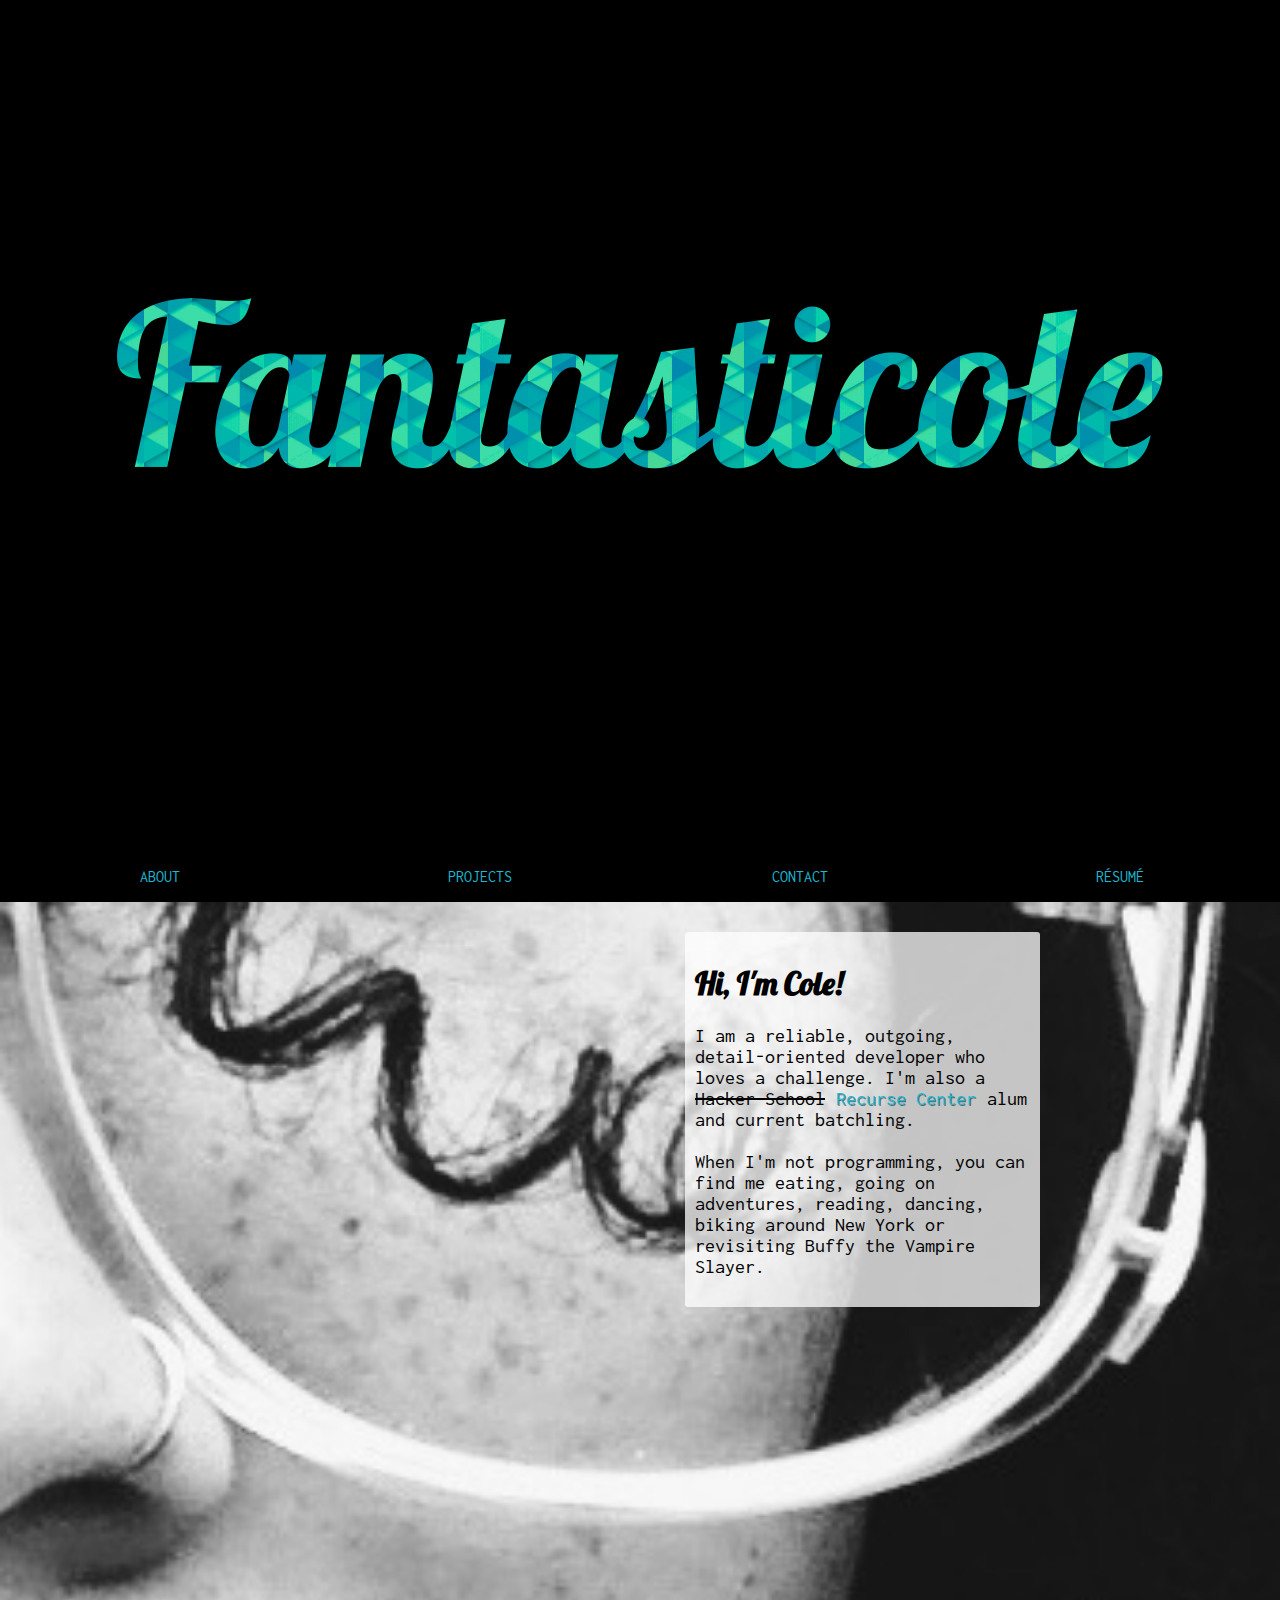
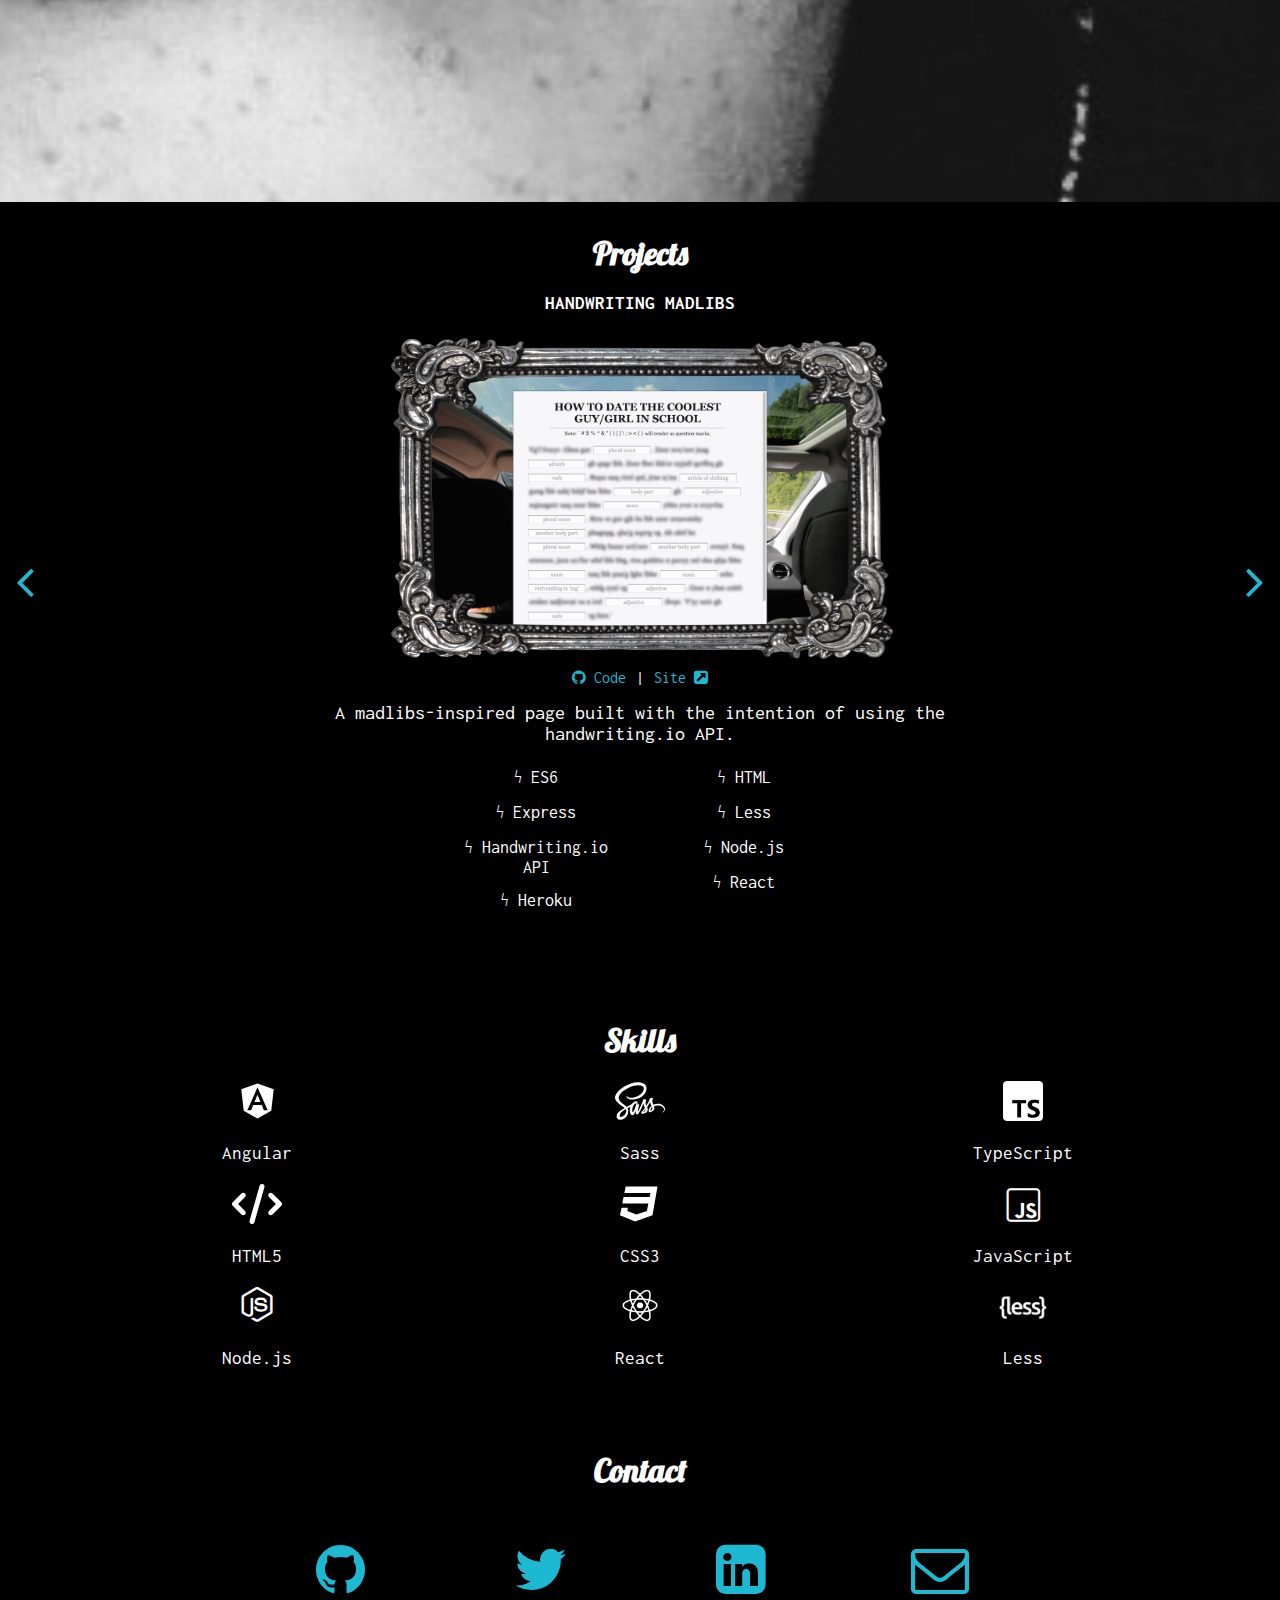
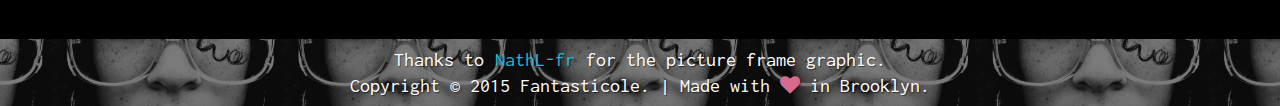
<file: index.html>
<!DOCTYPE html>
<html>
<head>
    <meta charset="utf-8">
    <meta content="IE=edge" http-equiv="X-UA-Compatible">
    <meta content="width=device-width, initial-scale=1" name="viewport">
    <link href="images/f_icon.png" rel="icon">
    <link href="images/f_icon.png" rel="image_src">
    <link href="styles.css" rel="stylesheet" type="text/css">
    <link href='https://fonts.googleapis.com/css?family=Slabo+13px|Amatic+SC:400,700|Lobster|Raleway+Dots|Inconsolata:400,700' rel='stylesheet' type='text/css'>
    <link rel="stylesheet" href="https://maxcdn.bootstrapcdn.com/font-awesome/4.4.0/css/font-awesome.min.css">
    <link rel="application/octet-stream" href="fonts/font-mfizz.ttf">
    <link rel="stylesheet" href="fonts/font-mfizz.css">
    <link rel="application/json" href="fonts/icons.json">
    <title>Fantasticole | Portfolio</title>
    <meta content="Reliable, outgoing, detail-oriented developer who loves a challenge."
    name="description">
</head>
<body>
    <div id="content">
        <div class="stencil-border top"></div>
        <img class="stencil" src="images/stencil.png">
        <div class="stencil-border bottom"></div>
        <nav>
            <ul>
                <li><a href="#about" class="about">ABOUT</a></li>
                <li><a href="#projects" class="projects">PROJECTS</a></li>
                <li><a href="#contact" class="contact">CONTACT</a></li>
                <li><a href="https://github.com/fantasticole/resume">RÉSUMÉ</a></li>
            </ul>
        </nav>
        <div id="about" class="section">
            <div class="about-me">
                <h1>Hi, I&#39;m Cole!</h1>
                <p>I am a reliable, outgoing, detail-oriented developer who loves a challenge. I'm also a <s>Hacker School</s> <a href="https://www.recurse.com/">Recurse Center</a> alum and current batchling.
                <br>
                <br>
                When I&#39;m not programming, you can find me eating, going on adventures, reading, dancing, biking around New York or revisiting Buffy the Vampire Slayer.</p>
            </div>
        </div>
        <div id="projects" class="section">
            <h1>Projects</h1>
            <i class="fa fa-angle-left arrow"></i>
            <i class="fa fa-angle-right arrow"></i>
            <div id="handwriting" class="slide active">
                <h3>Handwriting Madlibs</h3>
                <img class="frame landscape handwriting" src="images/landscape_frame.png" title="Madlibs Project">
                <div class="links">
                  <a href="https://github.com/fantasticole/handwriting-madlibs"><i class='fa fa-github'></i> Code</a> | <a href="https://handwriting-madlibs.herokuapp.com"> Site <i class='fa fa-external-link-square'></i></a>
                </div>
                <p>A madlibs-inspired page built with the intention of using the handwriting.io API.</p>
                <ul>
                    <li>ES6</li>
                    <li>Express</li>
                    <li>Handwriting.io API</li>
                    <li>Heroku</li>
                    <li>HTML</li>
                    <li>Less</li>
                    <li>Node.js</li>
                    <li>React</li>
                </ul>
            </div>
            <div id="mismatch" class="slide">
                <h3>Mismatch</h3>
                <div class="two-images">
                    <img class="frame landscape desktop" src="images/landscape_frame.png" title="Mismatch Desktop View">
                    <img class="frame mobile" src="images/frame.png" title="Mismatch Mobile View">
                </div>
                <div class="links">
                  <a href="https://github.com/fantasticole/mismatch/tree/server"><i class='fa fa-github'></i> Code</a> | <a href="https://mismatch.herokuapp.com/"> Site <i class='fa fa-external-link-square'></i></a>
                </div>
                <p>An Instagram web app that graphically displays the difference between a user's followers and the accounts that user follows.</p>
                <ul>
                    <li>CSS</li>
                    <li>Express</li>
                    <li>HTML</li>
                    <li>Heroku</li>
                    <li>Instagram API</li>
                    <li>JavaScript</li>
                    <li>jQuery</li>
                    <li>Node.js</li>
                </ul>
            </div>
            <div id="polish" class="slide">
                <h3>@AnotherCoat Twitter Bot</h3>
                <img class="frame landscape twitterbot" src="images/landscape_frame.png" title="@AnotherCoat Twitter Bot">
                <div class="links">
                  <a href="https://github.com/fantasticole/firsttwitterbot"><i class='fa fa-github'></i> Code</a> | <a href="https://twitter.com/AnotherCoat"> Site <i class='fa fa-external-link-square'></i></a>
                </div>
                <p>There are so many fun nail polish names out there, so I scraped the sites for 3 popular brands (OPI, Essie &amp; Butter London) to get their colors and collections for the bot to randomly tweet.</p>
                <ul>
                    <li>JavaScript</li>
                    <li>JSON</li>
                    <li>Node.js</li>
                    <li>Twitter API</li>
                </ul>
            </div>
            <div id="tabber" class="slide">
                <h3>Tabber</h3>
                <div class="two-images">
                    <img class="frame landscape graph" src="images/landscape_frame.png" title="Tabber Graph">
                    <img class="frame tabber" src="images/frame.png" title="Tabber Popup">
                </div>
                <div class="links">
                  <a href="https://github.com/fantasticole/Tabber"><i class='fa fa-github'></i> Code</a>
                </div>
                <p>The Tabber Chrome extension tracks when tabs are opened and closed and displays that information in a popup.</p>
                <ul>
                    <li>Chrome Extension API</li>
                    <li>CSS</li>
                    <li>D3.js</li>
                    <li>HTML</li>
                    <li>JavaScript</li>
                    <li>JSON</li>
                </ul>
            </div>
            <div id="tictactoe" class="slide">
                <h3>Tic-Tac-Toe</h3>
                <img class="frame landscape ttt" src="images/landscape_frame.png" title="Tic-Tac-Toe Game">
                <div class="links">
                     <a href="https://github.com/fantasticole/Tic-Tac-Toe"><i class='fa fa-github'></i> Code</a> | <a href="http://fantasticole.github.io/Tic-Tac-Toe/"> Site <i class='fa fa-external-link-square'></i></a>
                </div>
                <p>This is the first project I built from scratch for my application to <s>Hacker School</s> <a href="https://www.recurse.com/">Recurse Center</a>.</p>
                <ul>
                    <li>CSS</li>
                    <li>HTML</li>
                    <li>JavaScript</li>
                    <li>jQuery</li>
                </ul>
            </div>
            <div id="voluntourist" class="slide">
                <h3>I Am The Voluntourist</h3>
                <img class="frame landscape voluntourist" src="images/landscape_frame.png" title="Voluntourist Theme">
                <div class="links">
                     <a href="https://github.com/fantasticole/voluntourist"><i class='fa fa-github'></i> Code</a> | <a href="http://www.iamthevoluntourist.com/"> Site <i class='fa fa-external-link-square'></i></a>
                </div>
                <p>My first WordPress theme built for a volunteer tourism site.</p>
                <ul>
                    <li>CSS</li>
                    <li>HTML</li>
                    <li>JavaScript</li>
                    <li>jQuery</li>
                    <li>PHP</li>
                    <li>Wordpress</li>
                </ul>
            </div>
        </div>
        <div id="skills">
            <h1>Skills</h1>
            <div class="info-icon">
                <img src="images/angular.svg">
                <p>Angular</p>
            </div>
            <div class="info-icon">
                <img src="images/sass.svg">
                <p>Sass</p>
            </div>
            <div class="info-icon">
                <img src="images/ts.png">
                <p>TypeScript</p>
            </div>
            <div class="info-icon">
                <img src="images/code.svg">
                <p>HTML5</p>
            </div>
            <div class="info-icon">
                <img src="images/css3.svg">
                <p>CSS3</p>
            </div>
            <div class="info-icon">
                <i class='icon-javascript'></i>
                <p>JavaScript</p>
            </div>
            <br class="mobile">
            <div class="info-icon">
                <i class='icon-nodejs'></i>
                <p>Node.js</p>
            </div>
            <div class="info-icon">
                <img src="images/react.png">
                <p>React</p>
            </div>
            <div class="info-icon">
                <img src="images/less.png">
                <p>Less</p>
            </div>
        </div>
        <div id="contact">
            <h1>Contact</h1>
            <div class="social">
                <div class="contact-icon">
                    <a href="https://github.com/fantasticole" title="GitHub">
                        <i class='fa fa-github fa-3x'></i>
                    </a>
                </div>
                <div class="contact-icon">
                    <a href="https://twitter.com/fantasticole" title="Twitter">
                        <i class='fa fa-twitter fa-3x'></i>
                    </a>
                </div>
                <div class="contact-icon">
                    <a href="https://www.linkedin.com/in/fantasticole" title="LinkedIn">
                        <i class='fa fa-linkedin-square fa-3x'></i>
                    </a>
                </div>
                <div class="contact-icon">
                    <a href="mailto:hi@fantasticole.com" title="Email">
                        <i class='fa fa-envelope-o fa-3x'></i>
                    </a>
                </div>
            </div>
        </div>
        <footer>
            <p>Thanks to <a href="http://nathl-fr.deviantart.com/">NathL-fr</a> for the picture frame graphic.</p>
            <p>Copyright &copy; 2015 Fantasticole.<span class="hide-on-mobile"> | </span><br class="show-on-mobile">Made with <i class='fa fa-heart'></i> in Brooklyn.</p>
            <div class="overlay"></div>
        </footer>
    </div>
    <script src="./portfolio.js">
    </script>
</body>
</html>
</file>
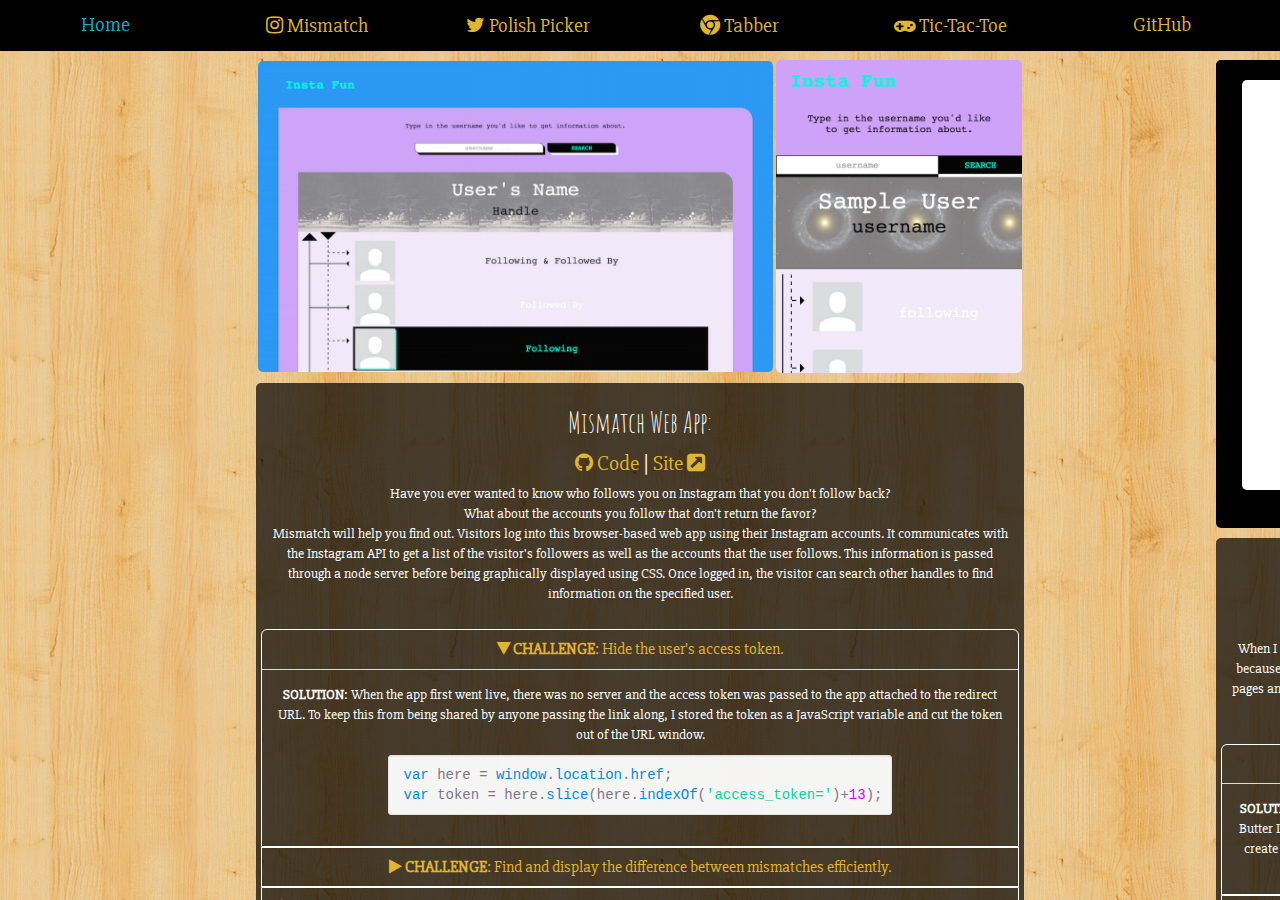
<file: old/projects.html>
<!doctype html>
<html lang="en">
	<head>
	    <meta charset="utf-8">
	    <meta http-equiv="X-UA-Compatible" content="IE=edge">
	    <meta name="viewport" content="width=device-width, initial-scale=1">
		<link href="css/style.css" rel="stylesheet">
		<link href='https://fonts.googleapis.com/css?family=Amatic+SC:700|Slabo+27px' rel='stylesheet' type='text/css'>
	    <link rel="icon" href="images/C_Icon.png">
	    <link rel="image_src" href="images/C_Icon.png">
		<link rel="stylesheet" href="https://maxcdn.bootstrapcdn.com/font-awesome/4.4.0/css/font-awesome.min.css">
		<link rel="stylesheet" href="css/bootstrap.min.css">
		<link rel="stylesheet" href="fonts/font-mfizz.ttf">
		<link rel="stylesheet" href="fonts/font-mfizz.css">
		<link rel="stylesheet" href="fonts/icons.json">
		<title> Cole Murphy | Projects.</title>
	    <meta name="description" content="Reliable, outgoing, detail-oriented developer who loves a challenge.">
	</head>
	<body id="bootstrapOverrides" class="projectsPage">
		<div class="projectsNav">
			<nav class="navbar navbar-default navbar-fixed-top">
		      <div class="container">
		        <div id="navbar">
		          <ul class="nav navbar-nav">
		            <li><a href="index.html" title="Home">Home</a></li>
	                <li><a href="#mismatch" title="Mismatch Instagram Web App"><i class='fa fa-instagram'></i> Mismatch</a></li>
	                <li><a href="#polish" title="@AnotherCoat Twitter Bot"><i class='fa fa-twitter'></i> Polish Picker</a></li>
	                <li><a href="#tabber" title="Tabber Chrome Extension"><i class='fa fa-chrome'></i> Tabber</a></li>
	                <li><a href="#tictactoe" title="Tic-Tac-Toe Game"><i class='fa fa-gamepad'></i> Tic-Tac-Toe</a></li>
		            <li><a href="https://github.com/fantasticole" target="_blank">GitHub</a></li>
		          </ul>
  		          <ul class="nav narrow-nav">
		            <li><a href="index.html" title="Home"><i class='fa fa-home'></i></a></li>
	                <li><a href="#mismatch" title="Mismatch Instagram Web App"><i class='fa fa-instagram'></i></a></li>
	                <li><a href="#polish" title="@AnotherCoat Twitter Bot"><i class='fa fa-twitter'></i></a></li>
	                <li><a href="#tabber" title="Tabber Chrome Extension"><i class='fa fa-chrome'></i></a></li>
	                <li><a href="#tictactoe" title="Tic-Tac-Toe Game"><i class='fa fa-gamepad'></i></a></li>
		            <li><a href="https://github.com/fantasticole" target="_blank" title="Github"><i class='fa fa-github'></i></a></li>
		          </ul>
		        </div>
		      </div>
		    </nav>
		</div>
		<div class="projects">
			<div id="mismatch" class="projectDetails">
				<!-- <img src="images/desktop.png" title="Mismatch Instagram Web App"> -->
		        <img class="wide" src="images/desktop.png" title="Desktop UI">
				<img class="narrow" src="images/mobile.png" title="Mobile UI">
				<div class='projectInfo'>
					<h3>Mismatch Web App:</h3>
			        <div class="links">
			          <a href="https://github.com/fantasticole/mismatch/tree/server" target="_blank"><i class='fa fa-github'></i> Code</a> | <a href="https://mismatch.herokuapp.com/" target="_blank"> Site <i class='fa fa-external-link-square'></i></a>
			        </div>
			        <p>Have you ever wanted to know who follows you on Instagram that you don't follow back?
			        </br>What about the accounts you follow that don't return the favor?
			        </br>Mismatch will help you find out. Visitors log into this browser-based web app using their Instagram accounts. It communicates with the Instagram API to get a list of the visitor's followers as well as the accounts that the user follows. This information is passed through a node server before being graphically displayed using CSS. Once logged in, the visitor can search other handles to find information on the specified user.</p>
				    </br>
				    <div class="panel-group" id="accordion">
			          <div class="panel panel-default">
			            <div class="panel-heading">
			              <h4 class="panel-title">
			                <a data-toggle="collapse" data-parent="#accordion" href="#collapseOne"><i class='fa fa-play down'></i> <b>CHALLENGE</b>: Hide the user's access token.</a>
			              </h4>
			            </div>
			            <div id="collapseOne" class="panel-collapse collapse in">
			              <div class="panel-body">
			                <b>SOLUTION</b>: When the app first went live, there was no server and the access token was passed to the app attached to the redirect URL. To keep this from being shared by anyone passing the link along, I stored the token as a JavaScript variable and cut the token out of the URL window.
			                </br>
			                  <div class="well well-sm"><span class="bl">var</span> here = <span class="bl">window</span>.<span class="bl">location</span>.<span class="bl">href</span>;
			                    </br><span class="bl">var</span> token = here.<span class="bl">slice</span>(here.<span class="bl">indexOf</span>(<span class="gr">'access_token='</span>)+<span class="pr">13</span>);
			                  </div>
			              </div>
			            </div>
			          </div>
			          <div class="panel panel-default">
			            <div class="panel-heading">
			              <h4 class="panel-title">
			                <a data-toggle="collapse" data-parent="#accordion" href="#collapseTwo"><i class='fa fa-play'></i> <b>CHALLENGE</b>: Find and display the difference between mismatches efficiently.</a>
			              </h4>
			            </div>
			            <div id="collapseTwo" class="panel-collapse collapse">
			              <div class="panel-body">
			                <b>SOLUTION</b>: When I first built the page, I was making calls to the Instagram API to populate two arrays; one for the user's followers and the other for the accounts that the user follows(ATTUF). Then I would make two more calls to the API, just to get the usernames for each list, in order to compare them and list them on the side of the page. This resulted in hundreds of calls to the Instagram API, which ended up going over my hourly allowance. This taught me that there was a limit to how many calls I could make.
			                </br></br>To do this more efficiently, I created an array for the user's followers as well as the ATTUF and added them to the user's data object. These two arrays get passed to function <span class="code">oneOrderedArray()</span>, which takes each connection's object and adds <span class="code">following</span>, <span class="code">followedBy</span> or both as keys, sets them as <span class="code">true</span> or <span class="code">false</span> and returns a single array of connections sorted into alphabetical order. This array is fed into the <span class="code">display()</span> function, which checks those keys to see how each user should show up on the site.
			                </br></br>At first, I printed the mismatches in two lists next to the section displaying followers and ATTUF. That wasn't aesthetically pleasing, so I removed the list, choosing to graphically mark the mismatching accounts in the display section instead. I thought it could still be improved, so I consolidated down to one master list of all of the users associated with the searched account and used CSS to visualize the relationship between the user and each connection.
			              </div>
			            </div>
			          </div>
			          <div class="panel panel-default">
			            <div class="panel-heading">
			              <h4 class="panel-title">
			                <a data-toggle="collapse" data-parent="#accordion" href="#collapseThree"><i class='fa fa-play'></i> <b>CHALLENGE</b>: When the visitor searched for a different handle, their connections were still showing up under the searched user's heading.</a>
			              </h4>
			            </div>
			            <div id="collapseThree" class="panel-collapse collapse">
			              <div class="panel-body">
			                <b>SOLUTION</b>: I found the bug by logging the search results to the console when a new handle was typed in. This showed me that the search was returning that handle's information, it just wasn't displaying properly. That led me to look to the bottom of the list, where I found the new search's connections appended. It was an easy fix to make sure the old information was cleared every time a new search was performed and with every other addition I've remembered to clear what was there before.
			              </div>
			            </div>
			          </div>
			        </div>
				</div>
			</div>
			<div id="polish" class="projectDetails">
				<!-- <img src="images/twitterbot.png" title="@AnotherCoat Twitter Bot"> -->
				<div class='tweets'>
		          <a href="https://twitter.com/AnotherCoat" class="twitter-follow-button" data-show-count="false" data-dnt="true">Follow @AnotherCoat</a>
		          <script>!function(d,s,id){var js,fjs=d.getElementsByTagName(s)[0],p=/^http:/.test(d.location)?'http':'https';if(!d.getElementById(id)){js=d.createElement(s);js.id=id;js.src=p+'://platform.twitter.com/widgets.js';fjs.parentNode.insertBefore(js,fjs);}}(document, 'script', 'twitter-wjs');</script>
		          <div id='timeline'></div>
		        </div>
				<div class='projectInfo'>
					<h3>@AnotherCoat Twitter Bot:</h3>
					<div class="links">
			          <a href="https://github.com/fantasticole/firsttwitterbot" target="_blank"><i class='fa fa-github'></i> Code</a> | <a href="https://twitter.com/AnotherCoat" target="_blank"> Site <i class='fa fa-external-link-square'></i></a>
			        </div>
			        <p>When I decided that I wanted to create a Twitter bot, I wasn't sure what it should tweet. I ended up deciding to do nail polish colors because some brand give them fun names! While looking for the information to populate the data file, I learned about scraping web pages and how to properly format data to be traversed later. This Twitter bot randomly picks a nail polish color from a JSON file and tweets the brand, color name and which collection that color is from.</p>
				    </br>
				    <div class="panel-group" id="accordion2">
			          <div class="panel panel-default">
			            <div class="panel-heading">
			              <h4 class="panel-title">
			                <a data-toggle="collapse" data-parent="#accordion2" href="#collapseFour"><i class='fa fa-play down'></i> <b>CHALLENGE</b>: Scrape the internet for full lists of color names.</a>
			              </h4>
			            </div>
			            <div id="collapseFour" class="panel-collapse collapse in">
			              <div class="panel-body">
			                <b>SOLUTION</b>: I Googled around to find pages with comprehensive lists of colors for three popular nail polish brands: OPI, Essie and Butter London. Once I found what I was looking for, I inspected the HTML to see how the data was formatted. I scraped the sites to create an array of HTML items by typing <span class="code">var brand = document.getElementsByClassName('class')</span> into the console, where <span class="code">brand</span> and <span class="code">class</span> were substituted according to each site.
			              </div>
			            </div>
			          </div>
			          <div class="panel panel-default">
			            <div class="panel-heading">
			              <h4 class="panel-title">
			                <a data-toggle="collapse" data-parent="#accordion2" href="#collapseFive"><i class='fa fa-play'></i> <b>CHALLENGE</b>: Format data effectively to be randomly grabbed and tweeted.</a>
			              </h4>
			            </div>
			            <div id="collapseFive" class="panel-collapse collapse">
			              <div class="panel-body">
			                <b>SOLUTION</b>: Once I had an array of HTML elements, I would write a function using a <span class="code">for</span> loop to grab the brand, color and collection from each item, which I then added to a JavaScript object. I ended up with a JSON formatted to have collections stored as keys whose values were objects containing each color as a key with the brand as it's value. Ex:
			                </br>
			                  <div class="well well-sm">{
			                  </br><span class="tab"><span class="lb">"Sheers"</span>: {</span>
			                  </br><span class="tab"><span class="tab"><span class="lb">"Blanc"</span>: <span class="lb">"Essie"</span>,</span></span>
			                  </br><span class="tab"><span class="tab"><span class="lb">"Private Weekend"</span>: <span class="lb">"Essie"</span>,</span></span>
			                  </br><span class="tab"><span class="tab"><span class="lb">"Marshmallow"</span>: <span class="lb">"Essie"</span>,</span></span>
			                  </br><span class="tab"><span class="tab"><span class="lb">"Waltz"</span>: <span class="lb">"Essie"</span></span></span>
			                  </br><span class="tab">}</span>
			                  </br>};
			                  </div>
			                </br>When the JSON file was complete, I wrote a <span class="code">randomizer()</span> function to select a collection, from which it would randomly select a color, which my <span class="code">generateTweet()</span> function would use to compose a string to send as a tweet.
			                </br>
			                  <div class="well well-sm"><span class="bl">function</span> <span class="dk">generateTweet</span>(<span class="yw">obj</span>){
			                  </br><span class="tab"><span class="bl">var</span> collection = randomizer(obj);</span>
			                  </br><span class="tab"><span class="bl">var</span> color = randomizer(obj[collection]);</span>
			                  </br><span class="tab"><span class="bl">var</span> brand = obj[collection][color];</span>
			                  </br><span class="tab"><span class="bl">var</span> tweet = color + <span class="gr">' by '</span> + brand + <span class="gr">' from the '</span> + collection + <span class="gr">' Collection.'</span></span>
			                  </br><span class="tab">if (tweet.<span class="bl">length</span> <= <span class="pr">140</span>){</span>
			                  </br><span class="tab"><span class="tab">return tweet;</span></span>
			                  </br><span class="tab">}</span>
			                  </br><span class="tab">else{</span>
			                  </br><span class="tab"><span class="tab">generateTweet(obj);</span></span>
			                  </br><span class="tab">}</span>
			                  </br>};
			                </div>
			              </div>
			            </div>
			          </div>
			        </div>
				</div>
			</div>
			<div id="tabber" class="projectDetails">
				<!-- <img src="images/graph.png" title="Tabber Graph"> -->
	            <img class="wide" src="images/graph.png" title="D3.js Graph">
	            <img class="narrow" src="images/tabber.png" title="Extension Popup">
				<div class='projectInfo'>
		            <p style="font-size: 1em;">[<span style="color: #DEC1FF;">Purple</span>: Tab Opens, <span style="color: #60E1E0;">Blue</span>: Tab Closes]</p>
		            <h3>Tabber Chrome Extension:</h3>
			        <div class="links">
			          <a href="https://github.com/fantasticole/Tabber" target="_blank"><i class='fa fa-github'></i> Code</a>
			        </div>
			        <p>The Tabber Chrome extension tracks when tabs are opened and closed and displays that information in a popup. The extension offers the user the option to view a D3.js graph, which opens in a new tab, to view hourly averages. The information is stored in Chrome's Local Storage and can be downloaded as a JSON or a TSV from the popup.</p>
			        </br>
			        <div class="panel-group" id="accordion3">
			          <div class="panel panel-default">
			            <div class="panel-heading">
			              <h4 class="panel-title">
			                <a data-toggle="collapse" data-parent="#accordion3" href="#collapseSix"><i class='fa fa-play down'></i> <b>CHALLENGE</b>: Store and format tab open and close data to be displayed in a D3 graph.</a>
			              </h4>
			            </div>
			            <div id="collapseSix" class="panel-collapse collapse in">
			              <div class="panel-body">
			                <b>SOLUTION</b>: Whenever a tab is opened or closed, the extension's background.js file creates an object with three keys: <span class="code">Date</span>, <span class="code">Opened</span> and <span class="code">Closed</span>. The <span class="code">Date</span> key gets a timestamp as its value. If a tab was opened, the value of <span class="code">Opened</span> is set to <span class="code">1</span> and <span class="code">Closed</span> is set to <span class="code">0</span>, with the reverse happening when a tab closes. This object is pushed to the <span class="code">Hourly</span> array, which is kept in Chrome's Local Storage. This array is used to find the average hourly opens and closes for the D3.js graph.
			              </div>
			            </div>
			          </div>
			          <div class="panel panel-default">
			            <div class="panel-heading">
			              <h4 class="panel-title">
			                <a data-toggle="collapse" data-parent="#accordion3" href="#collapseSeven"><i class='fa fa-play'></i> <b>CHALLENGE</b>: Keep data through extension reloads.</a>
			              </h4>
			            </div>
			            <div id="collapseSeven" class="panel-collapse collapse">
			              <div class="panel-body">
			                <b>SOLUTION</b>: Throughout its creation, I had to reboot the extension many times. Whenever I did, the data I had stored in Chrome's Local Storage would be wiped. As I was watching my data during the refresh, I noticed that the previous information would only disappear once new data would overwrite it. This led me to my solution: 
			                </br>
			                  <div class="well well-sm">if (getStorage(<span class="gr">'hourly'</span>) !== <span class="or">undefined</span>){
			                    </br><span class="tab">hourly = getStorage(<span class="gr">'hourly'</span>);</span>
			                    </br>};
			                  </div>
			                </br>This if statement allowed me to set the variable equal to what it was before the extension refreshed, keeping the data through each new update.
			              </div>
			            </div>
			          </div>
			          <div class="panel panel-default">
			            <div class="panel-heading">
			              <h4 class="panel-title">
			                <a data-toggle="collapse" data-parent="#accordion3" href="#collapseEight"><i class='fa fa-play'></i> <b>CHALLENGE</b>: Make the collected data downloadable.</a>
			              </h4>
			            </div>
			            <div id="collapseEight" class="panel-collapse collapse">
			              <div class="panel-body">
			                <b>SOLUTION</b>: I decided to make the collected data available for download as both a JSON file and a TSV file. The JSON gives more data, including every time a tab was opened or closed since the extension started running, while the TSV gives the hourly averages that get graphed. When the user clicks one of the buttons to download data, a call is made to Local Storage to get either the data stored in <span class="code">tracker</span> (for the JSON) or the data stored in <span class="code">hourly</span> (for the TSV). In order for the information to download properly, I encoded the data as a base-64 string.
			                </br>
			                <div class="well well-sm">base64 = <span class="bl">window</span>.<span class="bl">btoa</span>(localStorage.getItem(<span class="gr">'tracker'</span>));
			                  </br><span class="bl">var</span> url = <span class="gr">'data:application/octet-stream;base64,'</span> + base64;
			                  </br>chrome.downloads.download({
			                  </br><span class="tab">url: url,</span>
			                  </br><span class="tab">filename: <span class="gr">'tab_activity.json'</span></span>
			                  </br>});
			                </div>
			                </br>View some of my data as a <a href="./docs/stats.pdf" target="_blank">TSV</a> or as a <a href="./docs/tab_activity.json" target="_blank">JSON</a>.
			              </div>
			            </div>
			          </div>
			        </div>
				</div>
			</div>
			<div id="tictactoe" class="projectDetails">
				<img class="mobile" src="images/ttt.png" title="Tic-Tac-Toe Game">
				<div class="ttt">
					<iframe src="http://fantasticole.github.io/Tic-Tac-Toe/"></iframe>
				</div>
				<div class="projectInfo">
					<h3>Tic-Tac-Toe</h3>
					<div class="links">
			         <a href="https://github.com/fantasticole/Tic-Tac-Toe" target="_blank"><i class='fa fa-github'></i> Code</a> | <a href="http://fantasticole.github.io/Tic-Tac-Toe/" target="_blank"> Site <i class='fa fa-external-link-square'></i></a>
			        </div>
			        <p>This is the first project I built from scratch for my application to <s>Hacker School</s> <a href="https://www.recurse.com/" target="_blank">Recurse Center</a>. It is a two-player Tic-Tac-Toe game that tracks how many wins each player has and alternates which player starts each game.</p>
				    </br>
			        <div class="panel-group" id="accordion4">
			          <div class="panel panel-default">
			            <div class="panel-heading">
			              <h4 class="panel-title">
			                <a data-toggle="collapse" data-parent="#accordion4" href="#collapseNine"><i class='fa fa-play down'></i> <b>CHALLENGE</b>: Check for the winner efficiently each time a move is made.</a>
			              </h4>
			            </div>
			            <div id="collapseNine" class="panel-collapse collapse in">
			              <div class="panel-body">
			                <b>SOLUTION</b>: Each tile has an id number. When the user clicks a tile that is available, a function called <span class="code">setMove()</span> pushes an object containing the <span class="code">currentPlayer</span> and the tile's id to an array called <span class="code">boxes</span>. Each time <span class="code">setMove()</span> is called, function <span class="code">checkWin()</span> gets called as well. This runs function <span class="code">getPlayerMoves()</span>, which looks at <span class="code">boxes</span> and returns an array of the current player's tiles. This array is checked against all possible winning combinations. If there is a match, the <span class="code">setWin()</span> function is called, which turns off pointer events for all tiles using CSS.
			              </div>
			            </div>
			          </div>
			          <div class="panel panel-default">
			            <div class="panel-heading">
			              <h4 class="panel-title">
			                <a data-toggle="collapse" data-parent="#accordion4" href="#collapseTen"><i class='fa fa-play'></i> <b>CHALLENGE</b>: Track the amount of wins each player has.</a>
			              </h4>
			            </div>
			            <div id="collapseTen" class="panel-collapse collapse">
			              <div class="panel-body">
			                <b>SOLUTION</b>: I used a JavaScript Object called <span class="code">tally</span> to store the amount of wins each player has. When a visitor first arrives at the page, <span class="code">tally.forX</span> and <span class="code">tally.forO</span> are both set to zero. Once the <span class="code">checkWin()</span> function returns true, the <span class="code">setWin()</span> function gets called with the <span class="code">currentPlayer</span> passed in as a parameter. This function increases the appropriate player's tally based on the input.
			              </div>
			            </div>
			          </div>
			          <div class="panel panel-default">
			            <div class="panel-heading">
			              <h4 class="panel-title">
			                <a data-toggle="collapse" data-parent="#accordion4" href="#collapseEleven"><i class='fa fa-play'></i> <b>CHALLENGE</b>: Alternate player turn in the game and player starting each game.</a>
			              </h4>
			            </div>
			            <div id="collapseEleven" class="panel-collapse collapse">
			              <div class="panel-body">
			                <b>SOLUTION</b>: I created a JavaScript variable <span class="code">currentPlayer</span>, which is originally set to "X", who always starts the first game. I also created a function called <span class="code">otherPlayer()</span>, which takes a player as a parameter and then returns the opponent.
			                </br>
			                <div class="well well-sm"><span class="bl">function</span> otherPlayer(<span class="yw">player</span>){
			                  </br><span class="tab"><span class="bl">var</span> mapping = {<span class="gr">"X"</span>: <span class="gr">"O"</span>, <span class="gr">"O"</span>: <span class="gr">"X"</span>};</span>
			                  </br><span class="tab">return mapping[player];</span>
			                  </br>};
			                </div>
			                </br>Each time a player moves, <span class="code">currentPlayer</span> is set as what <span class="code">otherPlayer(currentPlayer)</span> returns. Once the game is over, the <span class="code">resetBoard()</span> function is called, which figures out whose turn it is by adding <span class="code">tally.forX</span> and <span class="code">tally.forO</span>. If the number is even, X will start the next game. If it's odd, O starts. This means that in the case of a draw, nobody wins and the same player starts the next game.
			              </div>
			            </div>
			          </div>
			        </div>
				</div>
			</div>
		</div>
		<script src="js/jQuery.js"></script>
	    <script src="js/twitterFetcher.js"></script>
		<script src="js/projects.js"></script>
	    <script src="js/bootstrap.min.js"></script>
		<script src="js/TweenMax.min.js"></script>
		<script src="js/ScrollMagic.js"></script>
		<script src="js/jquery.ScrollMagic.js"></script>
		<script src="js/plugins/debug.addIndicators.min.js"></script>
		<script src="js/plugins/animation.gsap.min.js"></script>
	</body>
</html>
</file>
<file: styles.css>
/* # GENERAL # */
/* # NAVIGATION # */
/* # ABOUT # */
/* # PROJECTS # */
/* # SKILLS # */
/* # CONTACT # */
/* ## SOCIAL ICONS ## */
/* # FOOTER # */
/* # ERROR PAGES # */

/* ****************************************** */

/* ## COLORS ## */
/* #47dcaa/rgb(71, 220, 170) - Turquoise */
/* #1db9d3/rgb(29, 185, 211) - Blue */
/* ****************************************** */
/* #0dab76/rgb(13, 171, 118) - Green */
/* #d76b8d/rgb(215, 147, 101) - Pink */
/* #f2eae6/rgb(242, 234, 230) - Eggshell */
/* #424874/rgb(66, 72, 116) - Navy */
/* #88ccf1/rgb(136, 204, 241) - Baby Blue */

/* ****************************************** */



/* # GENERAL # */

html {
	font-family: 'Inconsolata';

}

body {
	background-color: #000;
	overflow-x: hidden;
	background-attachment: fixed;
	background-size: 15%;
	background-image: url(images/backgrounds/triangles.png);
}

h1,
h2,
h3,
h4,
h5 {
	font-family: 'Lobster', cursive;
}

a {
	text-decoration: none;
	color: #1db9d3;
	transition: all 0.5s ease;
}

a:hover {
	background-color: #1db9d3;
	color: #000;
}

p {
	font-size: 20px;
}

#content{
	width: 100%;
	height: 100vh;
	position: absolute;
	left: 0;
	top: 0;
	box-sizing: border-box;
	transition: background-color 1.5s ease;
	background-color: #000;
}

#content.solid{
	background-color: transparent;
}

	.stencil {
		width: 100%;
		height: 15.6vw;
		border-top: calc(50vh - 13vw) solid #000;
		border-bottom: calc(50vh - 2.6vw) solid #000;
	}

	.stencil-border {
		background-color: #000;
		width: 100%;
		position: absolute;
	}

	.stencil-border.top {
		height: calc(50vh - 13vw);
		top: 0;
	}

	.stencil-border.bottom {
		height: 20px;
		top: calc(50vh + 2.6vw);
	}



/* # NAVIGATION # */

	nav {
		margin-top: -50px;
		width: 100%;
		height: 50px;
		background-color: #000;
		color: #47dcaa;
		z-index: 1000;
	}
		nav ul {
			margin: 0;
			padding: 0;
			display: flex;
			flex-direction: row;
		}

		nav li {
			flex: 1;
			height: 100%;
			list-style: none;
			text-align: center;
		    line-height: 50px;
		    transition: all 0.7s ease;
		}

		nav li:hover,
		nav li.active {
			background-color: #1db9d3;
			color: #000;
			cursor: pointer;
		}

		nav a {
			display: block;
			color: #1db9d3;
		}

		nav a:hover {
			background-color: #1db9d3;
			color: #000;
		}

	nav.fixed {
		position: fixed;
		top: 0;
		margin-top: 0;
	}

	.section {
		min-height: 475px;
		width: 100%;
		background-color: #000;
		padding: 11px 15px 10px;
		box-sizing: border-box;
	}


/* # ABOUT # */

	#about {
		padding-top: 30px;
		background-image: url(images/cole.jpg);
		background-size: cover;
		background-repeat: no-repeat;
		background-position: 90% 50%;
		min-height: 475px;
		height: 100vh;
	}

	.about-me {
		background-color: rgba(255, 255, 255, 0.75);
		width: 100%;
		padding: 20px;
		border-radius: 3px;
		float: none;
		box-sizing: border-box;
	}

	.about-me a {
		text-shadow: 1px 1px 0 rgba(0, 0, 0, 0.5);
		padding: 0 3px;
		margin: 0 -2px;
	}

	.about-me a:hover {
		color: #fff;
	}


/* # PROJECTS # */

#projects {
	position: relative;
	overflow: hidden;
	background-color: #000;
	color: #fff;
}

#projects h1 {
	margin: 20px 0;
}

#projects h3 {
	font-family: 'Inconsolata';
	text-transform: uppercase;
}

#projects h1,
#projects h3,
#projects p {
	text-align: center;
}

#projects p {
    max-width: 700px;
    margin: 16px auto;
}

#projects .arrow {
	position: absolute;
	top: calc(107px + 25.6vw);
	padding: 2px 6px 3px;
	border-radius: 2px;
	z-index: 10;
	font-size: 30px;
	color: #1db9d3;
}

#projects .arrow:hover {
	color: #000;
	background-color: #1db9d3;
}

.fa-angle-left {
	left: 10px;
}

.fa-angle-right {
	right: 10px;
}

.slide {
	height: 0;
	display: none;
	transition: opacity 0.7s ease;
}

.slide:not(#handwriting){
	margin-top: -18.7px;
}

.slide.active {
	height: auto;
	display: block;
	margin-bottom: 40px;
}


#projects .frame {
	background-repeat: no-repeat;
	background-position: center;
	background-size: 80%;
	margin: auto;
	display: block;
}

	#projects .frame.landscape {
		background-position: 50% 50%;
		height: 51.2vw;
		width: 80vw;
	}

	.frame.handwriting {
		background-image: url(images/handwriting.png);
	}

	.frame.desktop {
		background-image: url(images/desktop.png);
	}

	.frame.mobile {
		background-image: url(images/mobile.png);
		height: 63.76vw;
		width: 50vw;
	}

	#projects .frame.twitterbot {
		background-image: url(images/twitterbot.png);
	}

	.frame.graph {
		background-image: url(images/graph.png);
	}

	.frame.tabber {
		background-image: url(images/tabber.png);
		height: 63.6vw;
		width: 50vw;
	}

	.frame.ttt {
		background-image: url(images/ttt.png);
	}

	.frame.voluntourist {
		background-image: url(images/voluntourist.png);
	}

.links {
	text-align: center;
}

.links a {
	padding: 2px;
}

#projects ul {
	-moz-column-count: 2;
	-webkit-column-count: 2;
	column-count: 2;
	list-style: none;
	padding: 0 20px;
	text-align: center;
    max-width: 400px;
    margin: auto;
}

#projects li {
	padding: 7px;
    font-size: 18px;
}

#projects li:before {
	content: 'ϟ ';
}

/* # SKILLS # */

#skills {
	padding: 30px 15px;
	color: #fff;
	background-color: rgba(0,0,0,0.5);
	text-align: center;
}

.info-icon {
	display: inline-block;
	width: 30%;
}

.info-icon . {
	font-size: 25px;
}

.info-icon .icon {
	height: 25px;
	width: 25px;
  margin: auto;
  color: #fff;
}

.info-icon img {
	height: 25px;
}



/* # CONTACT # */

#contact {
  color: #fff;
  background-color: #000;
  width: 100%;
  background-color: #000;
  padding: 11px 15px 10px;
  box-sizing: border-box;
}

#contact h1 {
  text-align: center;
}

.social {
  display: flex;
  flex-direction: row;
  padding: 30px 15px;
  max-width: 800px;
  margin: auto;
}

.social div {
  flex: 1;
  text-align: center;
}

.social a {
  display: block;
}

.contact-icon .fa-3x {
  font-size: 2em;
}



/* # FOOTER # */

footer {
	color: #fff;
	text-align: center;
	position: relative;
	background-color: #000;
	padding: 5px;
	background-image: url(images/cole.jpg);
	background-size: auto 100%;
	background-position: 50%;
}

.overlay {
	background-color: rgba(0, 0, 0, 0.5);
	position: absolute;
	left: 0;
	top: 0;
	width: 100%;
	height: 100%;
}

footer p {
	margin: 5px 0;
	text-shadow: 1px 1px 1px rgba(0,0,0,0.5);
    position: relative;
    z-index: 100;
}

footer a {
	padding: 0 3px;
	margin: 0 -2px;
}

footer a:hover {
	text-shadow: none;
}

footer i {
	color: #D76B8D;
}



/* # ERROR PAGES # */

.error {
	text-align: center;
	color: #fff;
	padding: 15px;
}

.error h1 {
	font-size: 60px;
	margin-top: 15px;
	margin-bottom: 5px;
}

.error h2 {
	font-family: 'Inconsolata';
}

.error .frame {
	background-size: 82%;
	background-repeat: no-repeat;
	background-position: center;
	width: 85vw;
}

.frame.notfound {
	background-image: url(images/error/LC.gif);
	height: 58vw;
	max-width: 413px;
	max-height: 282px;
	margin-bottom: 25px;
}

.frame.jan {
	background-image: url(images/error/jan.gif);
	height: 43.18vw;
	max-width: 500px;
	max-height: 254px;
	margin-bottom: 25px;
}

.frame.badrequest {
	background-image: url(images/error/badrequest.gif);
	height: 72.96vw;
	max-width: 349.5px;
	max-height: 300px;
	margin-bottom: 25px;
}

.frame.denied {
	background-image: url(images/error/denied.gif);
	height: 50.45vw;
	max-width: 421.25px;
	max-height: 250px;
	margin-bottom: 25px;
}

.error a {
	display: block;
	text-transform: uppercase;
	font-size: 20px;
    width: 200px;
    margin: auto;
}

.hide-on-mobile {
	display: none;
}

.show-on-mobile {
	display: inline;
}

@media (min-width: 768px){

	/* # GENERAL # */

	.section {
		padding: 11px 30px 10px;
	}

	/* # ABOUT # */

	.about-me {
		width: 355px;
		padding: 10px;
		float: right;
	}

	/* # PROJECTS # */
	#projects .arrow {
		top: calc(107px + 19.2vw);
		font-size: 50px;
	}

	.two-images {
		max-width: 869px;
		margin: auto;
	}

	#projects .frame.desktop,
	#projects .frame.mobile,
	#projects .frame.graph,
	#projects .frame.tabber {
		display: inline-block;
	}

	#projects .frame.landscape {
		height: 38.4vw;
		width: 60vw;
		max-width: 527px;
		max-height: 338px;
	}

	#projects .frame.mobile,
	#projects .frame.tabber {
		height: 38.4vw;
		width: 30.1vw;
		max-width: 265px;
		max-height: 338px;
	}

	/* # SKILLS # */

	.info-icon i {
		font-size: 40px;
	}

	.info-icon p {
		font-size: 120%;
	}

	.info-icon img {
		height: 40px;
	}

	/* # CONTACT # */

	.halve {
		width: 49%;
		display: inline-block;
		margin-bottom: 15px;
	}

	.halve:first-child {
		margin-right: 1%;
	}

	.show-on-mobile {
		display: none;
	}

	/* ## SOCIAL ICONS ## */

	.social a {
		font-size: 120%;
	}

	.contact-icon .fa-3x {
		font-size: 3em;
	}

	.hide-on-mobile {
		display: inline;
	}

	.show-on-mobile {
		display: none;
	}
}


@media (min-width: 860px){

	/* # GENERAL # */

	.section {
		padding: 11px calc(50% - 400px) 10px;
	}
}
</file>
<file: fonts/font-mfizz.css>
/*
 * Font Mfizz v1.2
 * Copyright 2013 Mfizz Inc, Joe Lauer
 * MIT License
 *
 * Project: http://mfizz.com/oss/font-mfizz
 *
 * The font designed for technology and software geeks representing programming
 * languages, operating systems, software engineering, and technology. 
 *
 * Mfizz Inc
 * Web: http://mfizz.com/
 * Twitter: http://twitter.com/mfizz_inc
 * 
 * Joe Lauer
 * Web: http://lauer.bz/
 * Twitter: http://twitter.com/jjlauer
 */

@font-face {
  font-family: "FontMfizz";
  src: url("font-mfizz.eot");
  src: url("font-mfizz.eot?#iefix") format("embedded-opentype"),
       url("font-mfizz.woff") format("woff"),
       url("font-mfizz.ttf") format("truetype"),
       url("font-mfizz.svg#font-mfizz") format("svg");
  font-weight: normal;
  font-style: normal;
}

.icon-microscope:before,
.icon-cplusplus:before,
.icon-wireless:before,
.icon-fire-alt:before,
.icon-mobile-device:before,
.icon-objc:before,
.icon-redhat:before,
.icon-freebsd:before,
.icon-heroku:before,
.icon-python:before,
.icon-java:before,
.icon-satellite:before,
.icon-debian:before,
.icon-grails:before,
.icon-c:before,
.icon-postgres:before,
.icon-database-alt2:before,
.icon-raspberrypi:before,
.icon-nginx:before,
.icon-ruby-on-rails:before,
.icon-redis:before,
.icon-scala:before,
.icon-gnome:before,
.icon-perl:before,
.icon-mysql:before,
.icon-fedora:before,
.icon-ghost:before,
.icon-google:before,
.icon-netbsd:before,
.icon-aws:before,
.icon-bomb:before,
.icon-looking:before,
.icon-ruby:before,
.icon-mysql-alt:before,
.icon-playframework-alt:before,
.icon-osx:before,
.icon-database:before,
.icon-database-alt:before,
.icon-shell:before,
.icon-script:before,
.icon-antenna:before,
.icon-coffee-bean:before,
.icon-scala-alt:before,
.icon-platter:before,
.icon-java-duke:before,
.icon-iphone:before,
.icon-script-alt:before,
.icon-google-alt:before,
.icon-haskell:before,
.icon-mariadb:before,
.icon-phone-retro:before,
.icon-phone-alt:before,
.icon-csharp:before,
.icon-php:before,
.icon-postgres-alt:before,
.icon-html:before,
.icon-mfizz:before,
.icon-apache:before,
.icon-hadoop:before,
.icon-ruby-on-rails-alt:before,
.icon-mobile-phone-broadcast:before,
.icon-css:before,
.icon-playframework:before,
.icon-clojure:before,
.icon-mobile-phone-alt:before,
.icon-suse:before,
.icon-java-bold:before,
.icon-nginx-alt:before,
.icon-nginx-alt2:before,
.icon-linux-mint:before,
.icon-dreamhost:before,
.icon-blackberry:before,
.icon-javascript:before,
.icon-ubuntu:before,
.icon-php-alt:before,
.icon-centos:before,
.icon-nodejs:before,
.icon-splatter:before,
.icon-3dprint:before,
.icon-line-graph:before,
.icon-cassandra:before,
.icon-solaris:before,
.icon-jetty:before,
.icon-tomcat:before,
.icon-oracle:before,
.icon-oracle-alt:before,
.icon-mssql:before,
.icon-google-developers:before,
.icon-google-code:before,
.icon-kde:before,
.icon-grails-alt:before {
  font-family: "FontMfizz";
  font-style: normal;
  font-weight: normal;
  font-variant: normal;
  text-transform: none;
  line-height: 1;
  -webkit-font-smoothing: antialiased;
  display: inline-block;
  text-decoration: inherit;
}

.icon-microscope:before { content: "\f100"; }
.icon-cplusplus:before { content: "\f101"; }
.icon-wireless:before { content: "\f102"; }
.icon-fire-alt:before { content: "\f103"; }
.icon-mobile-device:before { content: "\f104"; }
.icon-objc:before { content: "\f105"; }
.icon-redhat:before { content: "\f106"; }
.icon-freebsd:before { content: "\f107"; }
.icon-heroku:before { content: "\f108"; }
.icon-python:before { content: "\f109"; }
.icon-java:before { content: "\f10a"; }
.icon-satellite:before { content: "\f10b"; }
.icon-debian:before { content: "\f10c"; }
.icon-grails:before { content: "\f10d"; }
.icon-c:before { content: "\f10e"; }
.icon-postgres:before { content: "\f10f"; }
.icon-database-alt2:before { content: "\f110"; }
.icon-raspberrypi:before { content: "\f111"; }
.icon-nginx:before { content: "\f112"; }
.icon-ruby-on-rails:before { content: "\f113"; }
.icon-redis:before { content: "\f114"; }
.icon-scala:before { content: "\f115"; }
.icon-gnome:before { content: "\f116"; }
.icon-perl:before { content: "\f117"; }
.icon-mysql:before { content: "\f118"; }
.icon-fedora:before { content: "\f119"; }
.icon-ghost:before { content: "\f11a"; }
.icon-google:before { content: "\f11b"; }
.icon-netbsd:before { content: "\f11c"; }
.icon-aws:before { content: "\f11d"; }
.icon-bomb:before { content: "\f11e"; }
.icon-looking:before { content: "\f11f"; }
.icon-ruby:before { content: "\f120"; }
.icon-mysql-alt:before { content: "\f121"; }
.icon-playframework-alt:before { content: "\f122"; }
.icon-osx:before { content: "\f123"; }
.icon-database:before { content: "\f124"; }
.icon-database-alt:before { content: "\f125"; }
.icon-shell:before { content: "\f126"; }
.icon-script:before { content: "\f127"; }
.icon-antenna:before { content: "\f128"; }
.icon-coffee-bean:before { content: "\f129"; }
.icon-scala-alt:before { content: "\f12a"; }
.icon-platter:before { content: "\f12b"; }
.icon-java-duke:before { content: "\f12c"; }
.icon-iphone:before { content: "\f12d"; }
.icon-script-alt:before { content: "\f12e"; }
.icon-google-alt:before { content: "\f12f"; }
.icon-haskell:before { content: "\f130"; }
.icon-mariadb:before { content: "\f131"; }
.icon-phone-retro:before { content: "\f132"; }
.icon-phone-alt:before { content: "\f133"; }
.icon-csharp:before { content: "\f134"; }
.icon-php:before { content: "\f135"; }
.icon-postgres-alt:before { content: "\f136"; }
.icon-html:before { content: "\f137"; }
.icon-mfizz:before { content: "\f138"; }
.icon-apache:before { content: "\f139"; }
.icon-hadoop:before { content: "\f13a"; }
.icon-ruby-on-rails-alt:before { content: "\f13b"; }
.icon-mobile-phone-broadcast:before { content: "\f13c"; }
.icon-css:before { content: "\f13d"; }
.icon-playframework:before { content: "\f13e"; }
.icon-clojure:before { content: "\f13f"; }
.icon-mobile-phone-alt:before { content: "\f140"; }
.icon-suse:before { content: "\f141"; }
.icon-java-bold:before { content: "\f142"; }
.icon-nginx-alt:before { content: "\f143"; }
.icon-nginx-alt2:before { content: "\f144"; }
.icon-linux-mint:before { content: "\f145"; }
.icon-dreamhost:before { content: "\f146"; }
.icon-blackberry:before { content: "\f147"; }
.icon-javascript:before { content: "\f148"; }
.icon-ubuntu:before { content: "\f149"; }
.icon-php-alt:before { content: "\f14a"; }
.icon-centos:before { content: "\f14b"; }
.icon-nodejs:before { content: "\f14c"; }
.icon-splatter:before { content: "\f14d"; }
.icon-3dprint:before { content: "\f14e"; }
.icon-line-graph:before { content: "\f14f"; }
.icon-cassandra:before { content: "\f150"; }
.icon-solaris:before { content: "\f151"; }
.icon-jetty:before { content: "\f152"; }
.icon-tomcat:before { content: "\f153"; }
.icon-oracle:before { content: "\f154"; }
.icon-oracle-alt:before { content: "\f155"; }
.icon-mssql:before { content: "\f156"; }
.icon-google-developers:before { content: "\f157"; }
.icon-google-code:before { content: "\f158"; }
.icon-kde:before { content: "\f159"; }
.icon-grails-alt:before { content: "\f15a"; }

/* These classes only added to fix FontFamily to display FontMfizz during debug/inspection */
.icon-osx,
.icon-bomb,
.icon-mobile-phone-broadcast,
.icon-objc,
.icon-nginx-alt2,
.icon-mysql,
.icon-phone-retro,
.icon-netbsd,
.icon-mobile-device,
.icon-ruby-on-rails,
.icon-phone-alt,
.icon-line-graph,
.icon-postgres,
.icon-playframework,
.icon-python,
.icon-ruby-on-rails-alt,
.icon-nginx,
.icon-database-alt2,
.icon-google-alt,
.icon-microscope,
.icon-blackberry,
.icon-dreamhost,
.icon-google,
.icon-centos,
.icon-kde,
.icon-csharp,
.icon-scala,
.icon-redis,
.icon-looking,
.icon-database-alt,
.icon-javascript,
.icon-postgres-alt,
.icon-linux-mint,
.icon-ubuntu,
.icon-apache,
.icon-script-alt,
.icon-mssql,
.icon-c,
.icon-gnome,
.icon-java-duke,
.icon-scala-alt,
.icon-clojure,
.icon-oracle-alt,
.icon-redhat,
.icon-haskell,
.icon-3dprint,
.icon-mariadb,
.icon-java,
.icon-script,
.icon-cplusplus,
.icon-jetty,
.icon-perl,
.icon-heroku,
.icon-nginx-alt,
.icon-iphone,
.icon-splatter,
.icon-shell,
.icon-mysql-alt,
.icon-wireless,
.icon-ruby,
.icon-playframework-alt,
.icon-raspberrypi,
.icon-suse,
.icon-nodejs,
.icon-java-bold,
.icon-google-developers,
.icon-mobile-phone-alt,
.icon-grails-alt,
.icon-coffee-bean,
.icon-cassandra,
.icon-google-code,
.icon-fedora,
.icon-antenna,
.icon-hadoop,
.icon-solaris,
.icon-html,
.icon-css,
.icon-satellite,
.icon-aws,
.icon-mfizz,
.icon-php,
.icon-debian,
.icon-ghost,
.icon-php-alt,
.icon-tomcat,
.icon-database,
.icon-grails,
.icon-freebsd,
.icon-oracle,
.icon-fire-alt,
.icon-platter{
  font-family: "FontMfizz";
}
</file>
<file: old/fonts/font-mfizz.css>
/*
 * Font Mfizz v1.2
 * Copyright 2013 Mfizz Inc, Joe Lauer
 * MIT License
 *
 * Project: http://mfizz.com/oss/font-mfizz
 *
 * The font designed for technology and software geeks representing programming
 * languages, operating systems, software engineering, and technology. 
 *
 * Mfizz Inc
 * Web: http://mfizz.com/
 * Twitter: http://twitter.com/mfizz_inc
 * 
 * Joe Lauer
 * Web: http://lauer.bz/
 * Twitter: http://twitter.com/jjlauer
 */

@font-face {
  font-family: "FontMfizz";
  src: url("font-mfizz.eot");
  src: url("font-mfizz.eot?#iefix") format("embedded-opentype"),
       url("font-mfizz.woff") format("woff"),
       url("font-mfizz.ttf") format("truetype"),
       url("font-mfizz.svg#font-mfizz") format("svg");
  font-weight: normal;
  font-style: normal;
}

.icon-microscope:before,
.icon-cplusplus:before,
.icon-wireless:before,
.icon-fire-alt:before,
.icon-mobile-device:before,
.icon-objc:before,
.icon-redhat:before,
.icon-freebsd:before,
.icon-heroku:before,
.icon-python:before,
.icon-java:before,
.icon-satellite:before,
.icon-debian:before,
.icon-grails:before,
.icon-c:before,
.icon-postgres:before,
.icon-database-alt2:before,
.icon-raspberrypi:before,
.icon-nginx:before,
.icon-ruby-on-rails:before,
.icon-redis:before,
.icon-scala:before,
.icon-gnome:before,
.icon-perl:before,
.icon-mysql:before,
.icon-fedora:before,
.icon-ghost:before,
.icon-google:before,
.icon-netbsd:before,
.icon-aws:before,
.icon-bomb:before,
.icon-looking:before,
.icon-ruby:before,
.icon-mysql-alt:before,
.icon-playframework-alt:before,
.icon-osx:before,
.icon-database:before,
.icon-database-alt:before,
.icon-shell:before,
.icon-script:before,
.icon-antenna:before,
.icon-coffee-bean:before,
.icon-scala-alt:before,
.icon-platter:before,
.icon-java-duke:before,
.icon-iphone:before,
.icon-script-alt:before,
.icon-google-alt:before,
.icon-haskell:before,
.icon-mariadb:before,
.icon-phone-retro:before,
.icon-phone-alt:before,
.icon-csharp:before,
.icon-php:before,
.icon-postgres-alt:before,
.icon-html:before,
.icon-mfizz:before,
.icon-apache:before,
.icon-hadoop:before,
.icon-ruby-on-rails-alt:before,
.icon-mobile-phone-broadcast:before,
.icon-css:before,
.icon-playframework:before,
.icon-clojure:before,
.icon-mobile-phone-alt:before,
.icon-suse:before,
.icon-java-bold:before,
.icon-nginx-alt:before,
.icon-nginx-alt2:before,
.icon-linux-mint:before,
.icon-dreamhost:before,
.icon-blackberry:before,
.icon-javascript:before,
.icon-ubuntu:before,
.icon-php-alt:before,
.icon-centos:before,
.icon-nodejs:before,
.icon-splatter:before,
.icon-3dprint:before,
.icon-line-graph:before,
.icon-cassandra:before,
.icon-solaris:before,
.icon-jetty:before,
.icon-tomcat:before,
.icon-oracle:before,
.icon-oracle-alt:before,
.icon-mssql:before,
.icon-google-developers:before,
.icon-google-code:before,
.icon-kde:before,
.icon-grails-alt:before {
  font-family: "FontMfizz";
  font-style: normal;
  font-weight: normal;
  font-variant: normal;
  text-transform: none;
  line-height: 1;
  -webkit-font-smoothing: antialiased;
  display: inline-block;
  text-decoration: inherit;
}

.icon-microscope:before { content: "\f100"; }
.icon-cplusplus:before { content: "\f101"; }
.icon-wireless:before { content: "\f102"; }
.icon-fire-alt:before { content: "\f103"; }
.icon-mobile-device:before { content: "\f104"; }
.icon-objc:before { content: "\f105"; }
.icon-redhat:before { content: "\f106"; }
.icon-freebsd:before { content: "\f107"; }
.icon-heroku:before { content: "\f108"; }
.icon-python:before { content: "\f109"; }
.icon-java:before { content: "\f10a"; }
.icon-satellite:before { content: "\f10b"; }
.icon-debian:before { content: "\f10c"; }
.icon-grails:before { content: "\f10d"; }
.icon-c:before { content: "\f10e"; }
.icon-postgres:before { content: "\f10f"; }
.icon-database-alt2:before { content: "\f110"; }
.icon-raspberrypi:before { content: "\f111"; }
.icon-nginx:before { content: "\f112"; }
.icon-ruby-on-rails:before { content: "\f113"; }
.icon-redis:before { content: "\f114"; }
.icon-scala:before { content: "\f115"; }
.icon-gnome:before { content: "\f116"; }
.icon-perl:before { content: "\f117"; }
.icon-mysql:before { content: "\f118"; }
.icon-fedora:before { content: "\f119"; }
.icon-ghost:before { content: "\f11a"; }
.icon-google:before { content: "\f11b"; }
.icon-netbsd:before { content: "\f11c"; }
.icon-aws:before { content: "\f11d"; }
.icon-bomb:before { content: "\f11e"; }
.icon-looking:before { content: "\f11f"; }
.icon-ruby:before { content: "\f120"; }
.icon-mysql-alt:before { content: "\f121"; }
.icon-playframework-alt:before { content: "\f122"; }
.icon-osx:before { content: "\f123"; }
.icon-database:before { content: "\f124"; }
.icon-database-alt:before { content: "\f125"; }
.icon-shell:before { content: "\f126"; }
.icon-script:before { content: "\f127"; }
.icon-antenna:before { content: "\f128"; }
.icon-coffee-bean:before { content: "\f129"; }
.icon-scala-alt:before { content: "\f12a"; }
.icon-platter:before { content: "\f12b"; }
.icon-java-duke:before { content: "\f12c"; }
.icon-iphone:before { content: "\f12d"; }
.icon-script-alt:before { content: "\f12e"; }
.icon-google-alt:before { content: "\f12f"; }
.icon-haskell:before { content: "\f130"; }
.icon-mariadb:before { content: "\f131"; }
.icon-phone-retro:before { content: "\f132"; }
.icon-phone-alt:before { content: "\f133"; }
.icon-csharp:before { content: "\f134"; }
.icon-php:before { content: "\f135"; }
.icon-postgres-alt:before { content: "\f136"; }
.icon-html:before { content: "\f137"; }
.icon-mfizz:before { content: "\f138"; }
.icon-apache:before { content: "\f139"; }
.icon-hadoop:before { content: "\f13a"; }
.icon-ruby-on-rails-alt:before { content: "\f13b"; }
.icon-mobile-phone-broadcast:before { content: "\f13c"; }
.icon-css:before { content: "\f13d"; }
.icon-playframework:before { content: "\f13e"; }
.icon-clojure:before { content: "\f13f"; }
.icon-mobile-phone-alt:before { content: "\f140"; }
.icon-suse:before { content: "\f141"; }
.icon-java-bold:before { content: "\f142"; }
.icon-nginx-alt:before { content: "\f143"; }
.icon-nginx-alt2:before { content: "\f144"; }
.icon-linux-mint:before { content: "\f145"; }
.icon-dreamhost:before { content: "\f146"; }
.icon-blackberry:before { content: "\f147"; }
.icon-javascript:before { content: "\f148"; }
.icon-ubuntu:before { content: "\f149"; }
.icon-php-alt:before { content: "\f14a"; }
.icon-centos:before { content: "\f14b"; }
.icon-nodejs:before { content: "\f14c"; }
.icon-splatter:before { content: "\f14d"; }
.icon-3dprint:before { content: "\f14e"; }
.icon-line-graph:before { content: "\f14f"; }
.icon-cassandra:before { content: "\f150"; }
.icon-solaris:before { content: "\f151"; }
.icon-jetty:before { content: "\f152"; }
.icon-tomcat:before { content: "\f153"; }
.icon-oracle:before { content: "\f154"; }
.icon-oracle-alt:before { content: "\f155"; }
.icon-mssql:before { content: "\f156"; }
.icon-google-developers:before { content: "\f157"; }
.icon-google-code:before { content: "\f158"; }
.icon-kde:before { content: "\f159"; }
.icon-grails-alt:before { content: "\f15a"; }

/* These classes only added to fix FontFamily to display FontMfizz during debug/inspection */
.icon-osx,
.icon-bomb,
.icon-mobile-phone-broadcast,
.icon-objc,
.icon-nginx-alt2,
.icon-mysql,
.icon-phone-retro,
.icon-netbsd,
.icon-mobile-device,
.icon-ruby-on-rails,
.icon-phone-alt,
.icon-line-graph,
.icon-postgres,
.icon-playframework,
.icon-python,
.icon-ruby-on-rails-alt,
.icon-nginx,
.icon-database-alt2,
.icon-google-alt,
.icon-microscope,
.icon-blackberry,
.icon-dreamhost,
.icon-google,
.icon-centos,
.icon-kde,
.icon-csharp,
.icon-scala,
.icon-redis,
.icon-looking,
.icon-database-alt,
.icon-javascript,
.icon-postgres-alt,
.icon-linux-mint,
.icon-ubuntu,
.icon-apache,
.icon-script-alt,
.icon-mssql,
.icon-c,
.icon-gnome,
.icon-java-duke,
.icon-scala-alt,
.icon-clojure,
.icon-oracle-alt,
.icon-redhat,
.icon-haskell,
.icon-3dprint,
.icon-mariadb,
.icon-java,
.icon-script,
.icon-cplusplus,
.icon-jetty,
.icon-perl,
.icon-heroku,
.icon-nginx-alt,
.icon-iphone,
.icon-splatter,
.icon-shell,
.icon-mysql-alt,
.icon-wireless,
.icon-ruby,
.icon-playframework-alt,
.icon-raspberrypi,
.icon-suse,
.icon-nodejs,
.icon-java-bold,
.icon-google-developers,
.icon-mobile-phone-alt,
.icon-grails-alt,
.icon-coffee-bean,
.icon-cassandra,
.icon-google-code,
.icon-fedora,
.icon-antenna,
.icon-hadoop,
.icon-solaris,
.icon-html,
.icon-css,
.icon-satellite,
.icon-aws,
.icon-mfizz,
.icon-php,
.icon-debian,
.icon-ghost,
.icon-php-alt,
.icon-tomcat,
.icon-database,
.icon-grails,
.icon-freebsd,
.icon-oracle,
.icon-fire-alt,
.icon-platter{
  font-family: "FontMfizz";
}
</file>
<file: old/css/style.css>
#bootstrapOverrides{
	color: #fff;
	text-align: center;
	font-family: 'Slabo 27px', serif;
	background-color: #000;
}

.projectsPage{
	overflow-y: hidden;
	position: relative;
}

::-webkit-scrollbar { 
    display: none; 
}

#bootstrapOverrides body, #bootstrapOverrides h1, #bootstrapOverrides h2, #bootstrapOverrides p, i{
	margin: 0;
}

#bootstrapOverrides h1{
	font-family: 'Amatic SC', cursive;
	font-size: 10vh;
}

#bootstrapOverrides h2{
	font-family: 'Amatic SC', cursive;
	font-size: 8vh;
}

#bootstrapOverrides h3{
	font-family: 'Amatic SC', cursive;
	font-size: 2em;
}

#bootstrapOverrides a{
	color: #E1B62F;
	text-decoration: none;
	outline: none;
}

#bootstrapOverrides a:visited{
	text-decoration: none;
}

#bootstrapOverrides a:hover{
	color: #0BB4CE;
}

#bootstrapOverrides .navbar{
  background-color: #000;
  border-color: #000;
  height: 50px;
  margin-bottom: 10px;
}

.navbar a{
  font-size: 20px;
}


	#bootstrapOverrides .nav{
	    width: 100vw;
	    position: absolute;
	    left: 0;
		background-color: #000;
		margin: 0;
	}

	#bootstrapOverrides .nav li{
		width: 20vw;
	}

	#bootstrapOverrides .open a{
		background-color: #000;
	}

	#bootstrapOverrides .dropdown-menu{
		padding: 0;
		border: none;
		text-align: center;
		background-color: #000;
	}

	#bootstrapOverrides .navbar-default .navbar-toggle {
	  border-color: transparent;
	}

	#bootstrapOverrides .navbar-default .navbar-toggle .icon-bar {
	  background-color: #E1B62F;
	}
	
	#bootstrapOverrides .navbar-default .navbar-toggle:hover{
	  background-color: #E1B62F;
	}

	#bootstrapOverrides .navbar-default .navbar-toggle:hover .icon-bar{
	  background-color: #000;
	}

	#bootstrapOverrides .navbar-default .navbar-toggle:focus{
	  background-color: #000;
	}

	#bootstrapOverrides .navbar-default .navbar-toggle:focus .icon-bar {
		background-color: #E1B62F;
	}

	.dropdown-menu i {
	  font-size: 0.85em;
	}

/*Parallax Sections*/

.parallaxParent{
	height: 100vh;
	overflow: hidden;
}
.parallaxParent > *{
	height: 200%;
	position: relative;
	top: -100%;
}

.one{
	background-image: url('../images/Para1.jpg');
}

	.welcome{
		min-height: 8em;
		height: 42vh;
		width: 50vw;
		bottom: 20vh;
		left: 25vw;
		background-color: rgba(251, 187, 80, 0.92);
		border-radius: 5px;
		position: absolute;
		padding-top: 2em;
		padding-bottom: 3em;
		border: 3px solid #CE0B4D;
	}

	.welcome{
		text-shadow: 2px 2px 5px #971E51;
	}

		.scrollDown{
			height: 15.5vh;
			width: 30vw;
			margin: auto;
		}

			.scrollDown p{
				display: none;
				position: relative;
				font-family: 'Amatic SC', cursive;
				letter-spacing: 2px;
				font-size: 3.5vh;
				top: 5vh;
			}

			.scrollDown:hover p{
				display: block;
			}

			.scrollDown:hover .arrow{
				display: none;
			}

			.arrow{
				position: relative;
			}

.infoTab{
	background-color: #000;
}

	#bootstrapOverrides .infoTab h2{
		margin-top: 0.83em;
		margin-bottom: 0.83em;
	}

	#about, #background, #contact{
		padding-top: 5vh;
		padding-bottom: 5vh;
		overflow: auto;
		position: relative;
		width: 90vw;
		left: 5vw;
	}

	#about h1, #background h1, #contact h1{
		margin: 0;
		margin-bottom: 10px;
	}

	#about p, #background p{
		font-size: 3.5vh;
	}

	.me{
		width: 20vw;
	    float: left;
	    border-radius: 5px;
	    margin: 5px;
	    margin-right: 10px;
	}

.sectionContent{
	position: relative;
	bottom: 100vh;
    width: 100vw;
    margin: auto;
    overflow: visible;
    height: 0vw;
}

	.textArea{
		position: absolute;
	    top: 25vh;
	    border: .5vw solid white;
	    max-height: 60vh;
	    width: 70vw;
	    left: 15vw;
	    padding: 5vw;
	    background-color: rgba(255, 255, 255, 0.5);
	}

	.textArea p{
		font-size: 2em;
		text-shadow: 2px 2px 1px #000;
	}

.two{
	background-image: url('../images/Para2.jpg');
}

.three{
	background-image: url('../images/Para3.jpg');
	overflow: auto;
}

.four{
	background-image: url('../images/Para4.jpg');
}

	.project{
		height: 30vh;
	}

	#submitted{
		visibility: hidden;
		font-size: 2em;
		height: 0;
		overflow: visible;
	    width: 80vw;
	    position: relative;
	    left: 5vw;
	}

	#contactForm{
		position: relative;
		width: 90vw;
		height: calc(4em + 130px);
		font-family: 'Amatic SC', cursive;
		letter-spacing: 2px;
		display: inline-block;
	}

		.contactForm{
			position: absolute;
			top: 0;
			width: 90vw;
			height: 115px;
		}

		.contactLeft{
			position: absolute;
			left: 0;
			width: 33vw;
			height: 115px;
			margin-right: 50px;
		}

		.contactRight{
			position: absolute;
			right: 0;
			width: 55vw;
			height: 115px;
		}

		.ss-form-question{
			/*Prompt and form.*/
			margin-bottom: 25px;
		}

		.ss-q-item-label{
			/*question prompt.*/
			font-size: 1.3em;
			float: left;
		}

		.ss-required-asterisk{
			color: red;
		}

		input{
			width: 160px;
			margin-left: 10px;
			border: none;
		}

		#bootstrapOverrides input, #bootstrapOverrides textarea{
			float: right;
			border-radius: 5px;
			font-family: 'Slabo 27px', serif;
			color: #000;
			padding-left: 5px;
		}

		textarea{
			width: 80%;
			resize: none;
			height: 115px;
		}

		#navigation-table{
			/*submit button.*/
			position: relative;
			width: 10vw;
			min-width: 40px;
			left: 40vw;
			margin-top: 135px;
		}

		#bootstrapOverrides #ss-submit{
			/*submit button.*/
			font-family: 'Amatic SC', cursive;
			letter-spacing: 2px;
			width: 100%;
			background-color: #929292;
			color: #000;
			border: 1px solid #000;
			font-size: 1em;
			margin-left: 0;
			pointer-events: none;
		}

		.instructions{
			position: absolute;
			bottom: 2vh;
			left: 10vw;
			width: 70vw;
			font-family: 'Amatic SC', cursive;
			font-size: 1.3em;
			letter-spacing: 2px;
		}

.five{
	background-image: url('../images/Para5.jpg');
}

	.infoIcon, .contactIcon{
		width: 24%;
		height: 30vh;
		display: inline-block;
		text-shadow: 3px 3px 3px #000;
		font-size: 2.5em;
		position: relative;
	    top: 20vh;
		font-family: 'Amatic SC', cursive;
	}
	
	.contactIcon{
		margin-top: 10vh;
	}

	.infoIcon i, .contactIcon i{
		font-size: 2.5em;
	}

	.infoIcon img{
		margin-top: 5vh;
		margin-bottom: 10px;
		height: 2.5em;
		filter: drop-shadow(3px 3px 1px #000);
		-webkit-filter: drop-shadow(3px 3px 1px #000);
	}

	.projectSlides{
		position: relative;
		height: 90vh;
		width: 75vw;
		left: 12.5vw;
		top: 5vh;
		background-color: rgba(0, 0, 0, 0.8);
		border-radius: 3px;
	}

	.slider{
		position: absolute;
		width: auto;
	}

		.slide{
			display: none;
			max-height: 80vh;
			width: 75vw;
			position: relative;
			text-align: center;
			padding-top: 5vh;
		}

			.slide img{
				height: auto;
				max-height: 70vh;
				max-width: 70vw;
				border-radius: 3px;
				position: relative;
			}

			.slide p{
				position: relative;
				top: 1vh;
				height: 4vh;
			}

		.active-slide {
		    display: block;
		}

		.slider-nav{
			position: absolute;
			bottom: 0;
			height: 10vh;
			width: 50vw;
			left: 12.5vw;
		}

			.arrow-prev {
				margin-right: 1vw;
				display: inline-block;
				vertical-align: top;
				font-size: 3vh;
			}

			.arrow-next {
				margin-left: 1vw;
				display: inline-block;
				vertical-align: top;
				font-size: 3vh;
			}

			.slider-dots {
				list-style: none;
				display: inline-block;
				padding-left: 0;
				position: relative;
				bottom: 2.5vh;
			}

				.slider-dots li {
					color: #fff;
					display: inline;
					font-size: 10vh;
					margin: 10px;
				}

				.slider-dots li.active-dot {
					color: #E9674B;
				}




/*Projects Page*/
.projects{
	height: 100vh;
	width: 325vw;
	position: absolute;
	top: 0;
	padding-top: 60px;
	background-color: #000;
	background-image: url('../images/projects.png');
	overflow-x: scroll;
	overflow-y: hidden;
}

.projectsNav, #bootstrapOverrides .navbar{
	width: 100vw;
	position: fixed;
	top: 0;
	height: 50px;
	margin: 0;
	z-index: 1000;
}

#bootstrapOverrides .projectsNav .nav li{
	width: 16.5vw;
}

	.narrow-nav{
		display: none;
	}

.projectDetails{
	height: calc(100vh - 60px);
	width: 60vw;
	margin-left: 15vw;
	overflow-y: scroll;
	overflow-x: hidden;
	float: left;
}

#mismatch{
	margin-left: 20vw;
}

	.projectDetails img, .ttt, .mobile{
		height: 36.3vw;
		width: 60vw;
		border-radius: 5px;
	}

	.mobile{
		display: none;
	}

	/*Twitterbot timeline.*/
	#bootstrapOverrides .tweets{
		background-color: #000;
		height: 36.5vw;
		min-height: calc(35vw + 20px);
		width: 60vw;
		border-radius: 5px;
		position: relative;
	}

		#bootstrapOverrides .twitter-follow-button{
			margin-top: 1vh;
		}

		#bootstrapOverrides #timeline{
			position: relative;
			bottom: calc((2.5vw - 1vh - 20px)/2);
			left: 2vw;
			top: 0;
			height: 32vw;
			width: 56vw;
			background-color: #fff;
			border-radius: 5px;
		}

		#bootstrapOverrides .tweets ul{
			border-radius: 5px;
			padding: 0px;
			width: 54vw;
			height: 30vw;
			list-style: none;
			position: absolute;
			left: 1vw;
			top: 1vw;
			overflow: scroll;
		}

		#bootstrapOverrides .tweets li{
			position: relative;
			width: 100%;
			margin: 0px 0px 5px;
			height: 15vh;
			overflow: hidden;
			border: 1px solid black;
			border-radius: 5px;
			background-color: rgba(0, 0, 0, 0.05);
		}

		#bootstrapOverrides .user{
			width: 15vh;
			overflow: visible;
			color: #000;
			position: absolute;
			left: 0;
			height: 15vh;
		}

		#bootstrapOverrides .user img{
			height: 100%;
			width: 100%;
			border-radius: 5px 0 0 5px;
			border-right: 1px solid black;
		}

		#bootstrapOverrides .twitter{
			position: absolute;
			top: 5%;
			left: 16vh;
			width: 30vw;
			text-align: left;
			font-size: 2vh;
		}

		#bootstrapOverrides .tweet{
			width: calc(45vw - 15vh);
			overflow: hidden;
			color: #000;
			position: absolute;
			left: 15vh;
			height: 13.5vh;
			font-size: 2.5vh;
			padding-left: 0.5vw;
			padding-right: 0.5vw;
			padding-top: 4vh;
		}

			#bootstrapOverrides .act{
				position: absolute;
				right: 5%;
				bottom: 5%;
			}

		#bootstrapOverrides .timePosted{
			width: 8vw;
			overflow: hidden;
			color: #000;
			position: absolute;
			top: 2.5vh;
			bottom: 2.5vh;
			right: 0;
			height: 10vh;
			font-size: 2.2vh;
			padding: 5px;
			border-left: 1px dashed black
		}





	.ttt{
		border-color: #000;
		background-color: #000;
		border-radius: 5px;
		overflow: hidden;
	}

	.ttt iframe{
		border-color: #000;
		height: 98%;
		width: 98%;
	}

	.projectInfo{
		width: 60vw;
		margin-top: 10px;
		padding: 5px;
		padding-right: 5px;
		background-color: rgba(0, 0, 0, 0.7);
		border-radius: 5px;
		margin-bottom: 10px;
	}

		#bootstrapOverrides .wide{
			width: 67%;
			height: auto;
			position: relative;
			left: 0;
		}

		#bootstrapOverrides .narrow{
			width: 32%;
			height: auto;
			position: relative;
		}

		.links{
			font-size: 1.5em;
		}

		.projectInfo p{
			padding: 5px;
		}

		#bootstrapOverrides .panel {
		  background-color: transparent;
		  border-color: #fff;
		  border-radius: 0;
		}
		
		#bootstrapOverrides .panel-group {
		  word-wrap: break-word;
		}
		
		#bootstrapOverrides .panel-group .panel:first-child {
		  border-radius: 6px 6px 0 0;
		}
		
		#bootstrapOverrides .panel-group .panel:last-child {
		  border-radius: 0 0 6px 6px;
		}
		
		#bootstrapOverrides .panel-group .panel + .panel {
		  margin-top: 0;
		}
		
		#bootstrapOverrides .panel-group i,
		#bootstrapOverrides .panel-group .panel-body {
		  transition-duration: 200ms;
		}
		
		.down {
		  -webkit-transform: rotate(90deg);
		  -moz-transform: rotate(90deg);
		}
		
		#bootstrapOverrides .panel-default > .panel-heading {
		  background-color: transparent;
		}
		
		#bootstrapOverrides .well {
		  display: inline-block;
		  text-align: left;
		  padding-left: 15px;
		  font-family: courier;
		  min-width: 40%;
		  max-width: 100%;
		  overflow: auto;
		  position: relative;
		  margin: auto;
		  margin-top: 10px;
		  margin-bottom: 10px;
		  background-color: rgba(255, 255, 255, 0.95);
		  color: #837489;
		  word-wrap: normal;
		}

		/*Well code colors.*/
		.bl {color: #028AE3;} .gr {color: #00D79B;} .pr {color: #D500FA;} .yw {color: #FAB000;} .dk {color: #020B22;} .or {color: #FFB400;} .lb {color: #72C0BA;}
		
		.tab {
			margin-left: 25px;
		}
		
		.code {
		  font-family: courier;
		  color: #E9674B;
		}




@media (min-width: 1300px){
	.welcome{
		height: 38vh;
	}
}

@media (max-width: 950px){
	.projectsNav a{
		font-size: 16px;
	}
}

@media (max-width: 800px){
	.projectsNav a{
		font-size: 15px;
	}

	.projectSlides{
		width: 100vw;
		top: calc((82vh - 42vw)/2);
		bottom: 10vh;
		height: calc(42vw + 18vh);
		left: 0;
		border-radius: 0;
	}

	.slider{
		width: 100vw;
		left: 0;
		padding-bottom: 10vh;
	}

		.slide{
			width: 100vw;
			left: 0;
			padding-top: 3vh;
		}

		.slide p{
			top: 1vh;
		}

		.slider-nav{
			left: 0;
			width: 100vw;
			bottom: -1vh;
		}
			.arrow-prev {
				font-size: 2vh;
			}

			.arrow-next {
				font-size: 2vh;
			}

				.slider-dots{
					margin-top: 2vh;
					bottom: 3.5vh;
				}

				.slider-dots li {
					font-size: 7vh;
				}

	.textArea p{
		font-size: 1.5em;
	}

	#contactForm{
		min-height: 320px;
	}

	.contactForm{
		height: 250px;
	}

	.contactLeft{
		width: 100%;
		top: 0;
		height: 115px;
	}

	.contactRight{
		width: 100%;
		top: 135px;
	}

	input, textarea{
		width: 80%;
		margin-left: 0;
	}

	#navigation-table{
		margin-top: 270px;
		width: 30vw;
		left: 30vw;
	}

	.infoIcon, .contactIcon{
		font-size: 2em;
	}

	/*Projects Page.*/
	#bootstrapOverrides .tweets li, #bootstrapOverrides .user, #bootstrapOverrides .tweet{
		height: 10vh;
	}

	#bootstrapOverrides .user{
		width: 10vh;
	}

	#bootstrapOverrides .twitter{
		left: 11vh;
		font-size: 1.7vh;
	}

	#bootstrapOverrides .tweet{
		left: 10vh;
		width: calc(46vw - 10vh);
		font-size: 2vh;
		padding-top: 2.7vh;
	}

	#bootstrapOverrides .act{
		font-size: 1.5vh;
	}

	#bootstrapOverrides .timePosted{
		height: 8vh;
		width: 9vw;
		top: 1vh;
		font-size: 1.2vh;
	}
}

@media (max-width: 768px){
	#bootstrapOverrides h1{
		font-family: 'Amatic SC', cursive;
		font-size: 9vh;
	}

	#bootstrapOverrides h2{
		font-family: 'Amatic SC', cursive;
		font-size: 7vh;
	}

	.projectsPage{
		overflow-y: auto;
		overflow-x: hidden;
	}

	#bootstrapOverrides .navbar-collapse{
		border-color: #0BB4CE;
	}

	#bootstrapOverrides .nav li{
		width: 100vw;
	}

	#bootstrapOverrides .dropdown-menu{
		border-top: 1px dashed #E1B62F;
		border-bottom: 1px dashed #E1B62F;
	}

	#bootstrapOverrides .nav{
		height: 50px;
	}

	#bootstrapOverrides .projectsNav .nav li{
		display: inline-block;
		float: left;
		height: 100%;
		width: 16.5vw;
	}

	#bootstrapOverrides .nav li{
		display: inline-block;
		float: left;
		height: 100%;
		width: 20vw;
	}

	#bootstrapOverrides .navbar-nav{
		display: none;
	}

	.narrow-nav{
		display: block;
	}

	#bootstrapOverrides .nav>li>a:focus, #bootstrapOverrides .nav>li>a:hover{
		display: block;
		background-color: #000;
		height: 100%;
	}

	.narrow-nav>li>a>i{
		font-size: 25px;
	}

	.projects{
		width: 100vw;
		height: inherit;
		padding-bottom: 10px
	}

	.projectDetails, #mismatch{
		height: calc(100vh - 80px);
		width: 85vw;
		padding-left: 0;
		margin-left: 7.5vw;
		margin-bottom: 0;
		margin-top: 3vh;
	}

		.projectDetails img, #bootstrapOverrides .tweets, .ttt{
			height: 51.5vw;
			width: 85vw;
			border-radius: 5px;
		}
		
		#bootstrapOverrides .wide{
			width: 100%;
			height: auto;
			margin-bottom: 10px;
		}

		#bootstrapOverrides .narrow{
			width: 100%;
			height: auto;
		}

		.projectInfo{
			width: 85vw;
		}

	#bootstrapOverrides #timeline{
		left: 2vw;
		top: 0;
		bottom: calc((4.5vw - 20px)/2);
		height: 44vw;
		width: 81vw;
	}

	#bootstrapOverrides .tweets ul{
		height: 42vw;
		width: 79vw;
	}

	#bootstrapOverrides .twitter{
		left: 11vh;
		width: 54vw;
	}

	#bootstrapOverrides .tweet{
		left: 10vh;
		width: calc(70vw - 10vh);
		padding-left: 1vw;
		padding-right: 1vw;
	}

}

@media (max-width: 550px){
	#bootstrapOverrides h1{
		font-family: 'Amatic SC', cursive;
		font-size: 8vh;
	}

	#bootstrapOverrides h2{
		font-family: 'Amatic SC', cursive;
		font-size: 6vh;
	}

	#bootstrapOverrides .welcome p{
		font-size: 2vh;
	}

	#contactForm{
		min-height: 330px;
	}

	.ss-q-item-label, .instructions{
		font-size: 1.1em;
	}

	input, textarea{
		width: 70%;
	}

	.infoIcon{
		width: 45%;
		max-height: 30vh;
		top: 5vh;
		margin-top: 2vh;
	}

	.contactIcon{
		width: 45%;
		height: 40vh;
		top: 10vh;
		margin-top: 2vh;
	}

	.infoIcon img{
		margin-top: 0;
	}

	#bootstrapOverrides #timeline{
		height: 41vw;
	}

	#bootstrapOverrides .tweets ul{
		height: 39vw;
	}

	.mobile{
		display: block;
	}

	.ttt{
		display: none;
	}
}

@media (max-height: 350px){
	.welcome{
		min-height: 50vh;
		bottom: 10vh;
		padding-bottom: 5vh;
		padding-top: 5vh;
	}

	.welcome h1, .welcome h2, .welcome i{
		font-size: 2em;
	}

	.infoIcon, .contactIcon{
		font-size: 1.5em;
		margin: auto;
	}

	.textArea{
		top: 10vh;
	}
}

@-moz-document url-prefix(){
	.mobile{
		display: block;
	}

	.ttt{
		display: none;
	}

	.projectInfo{
		padding-right: 20px;
	}

		#bootstrapOverrides #timeline{
			left: calc((4vw - 15px)/2);
		}
}
</file>
